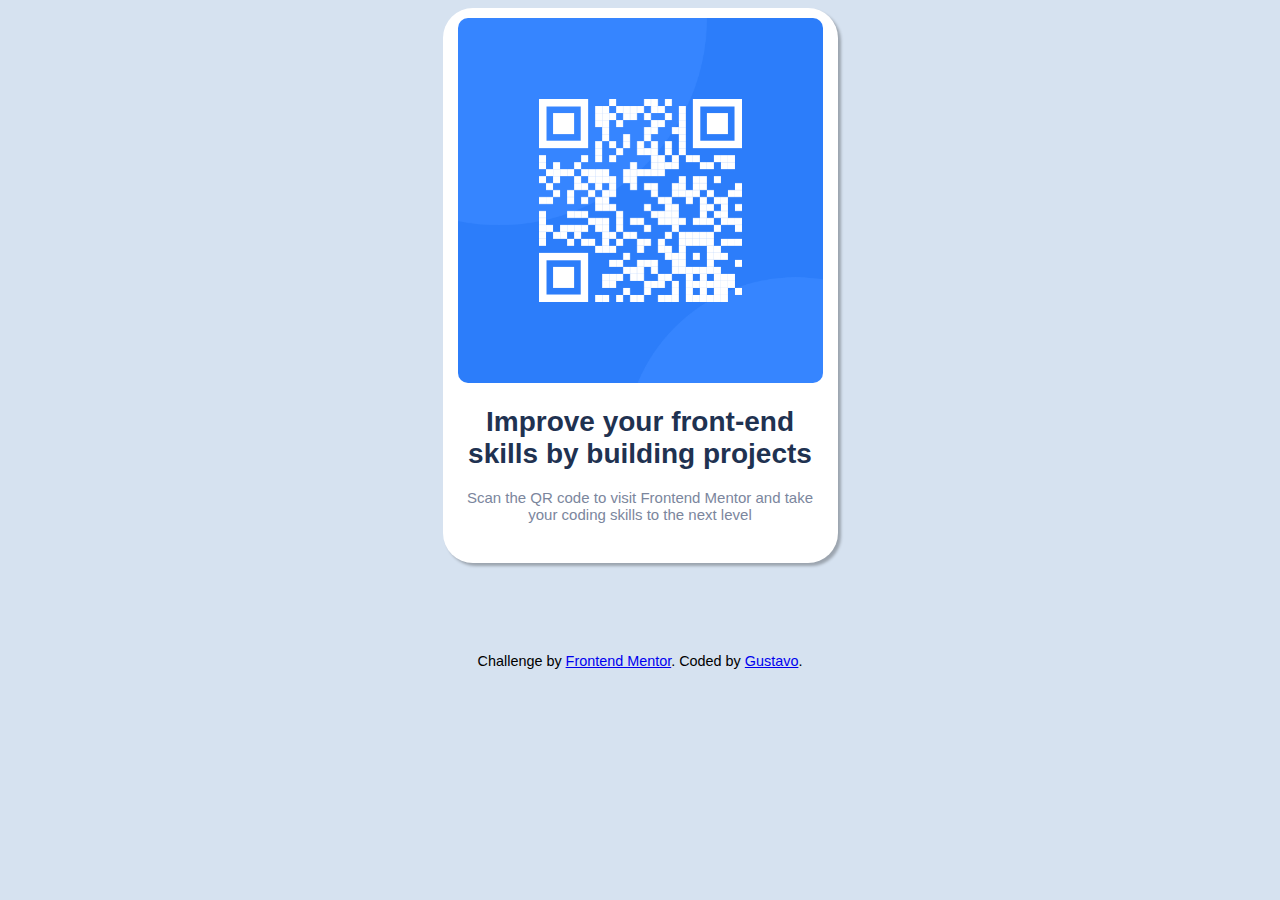
<file: qr-code-component-main/index.html>
<!DOCTYPE html>
<html lang="en">
<head>
  <meta charset="UTF-8">
  <meta name="viewport" content="width=device-width, initial-scale=1.0"> <!-- displays site properly based on user's device -->

  <link rel="icon" type="image/png" sizes="32x32" href="./images/favicon-32x32.png">
  
  <title>Frontend Mentor | QR code component</title>

  <link rel="stylesheet" href="style.css">
  
</head>
<body>

  <div id="card">
    <div id="qrcode"><img src="images/image-qr-code.png" alt="qr code"></div>
    <h1>Improve your front-end skills by building projects</h1>
    <p>Scan the QR code to visit Frontend Mentor and take your coding skills to the next level</p>
  </div>
  
  <div class="attribution">
    Challenge by <a href="https://www.frontendmentor.io?ref=challenge" target="_blank">Frontend Mentor</a>. 
    Coded by <a href="#">Gustavo</a>.
  </div>
</body>
</html>
</file>
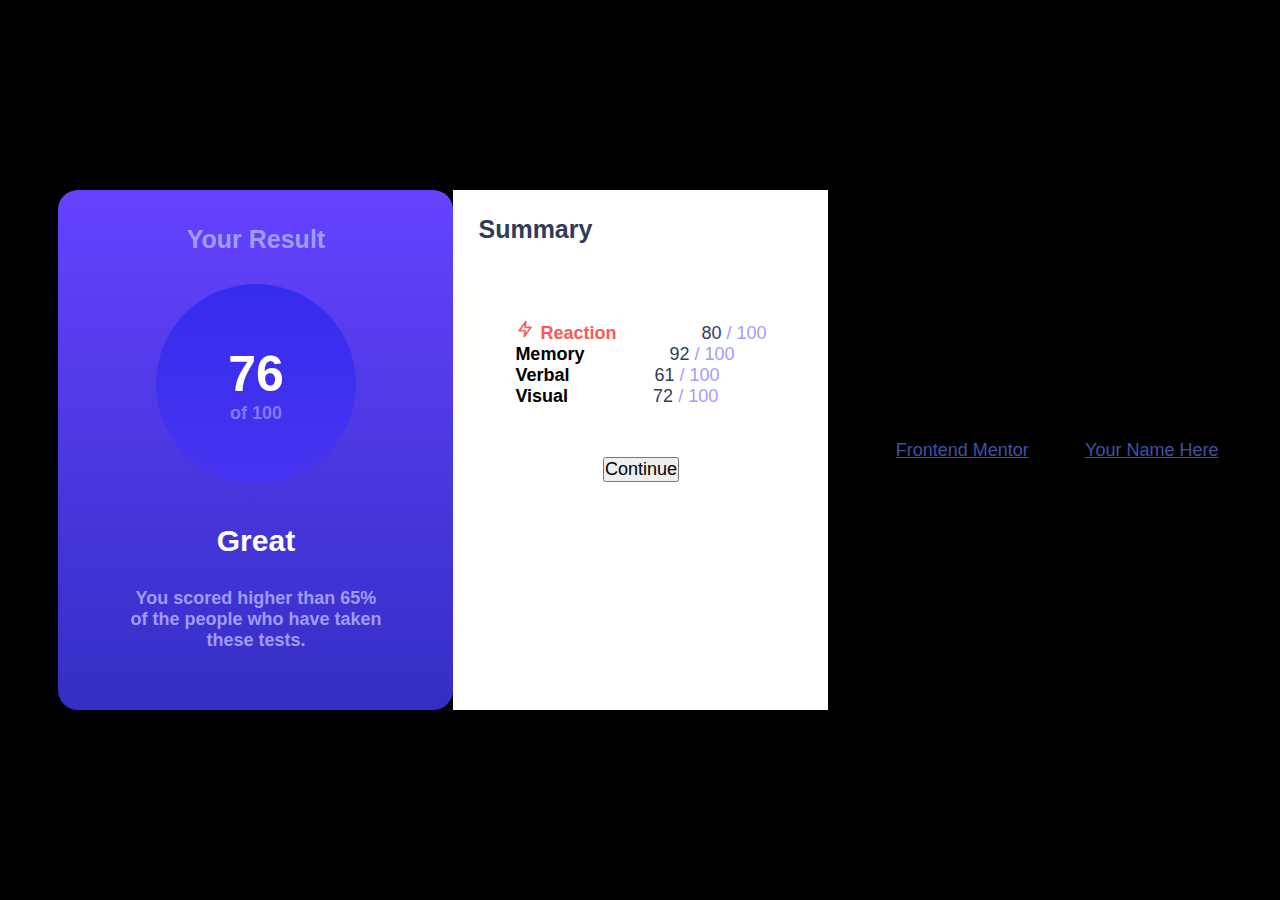
<file: results-summary-component-main/index.html>
<!DOCTYPE html>
<html lang="en">
<head>
  <meta charset="UTF-8">
  <meta name="viewport" content="width=device-width, initial-scale=1.0"> <!-- displays site properly based on user's device -->

  <link rel="icon" type="image/png" sizes="32x32" href="./assets/images/favicon-32x32.png">
  
  <title>Frontend Mentor | Results summary component</title>

  <link rel="stylesheet" href="style.css">
  <style>
    .attribution { font-size: 11px; text-align: center; }
    .attribution a { color: hsl(228, 45%, 44%); }
  </style>
</head>
<body>

  <div id="result">
    <h1 id="resultTitle">Your Result</h1>
    <div id="scoreCircle">
      <span id="scoreNumber">76</span>
      <p>of 100</p>
    </div>
    <h2>Great</h2>
    <p>You scored higher than 65% of the people who have taken these tests.</p>
  </div>
  
  <div id="summary">
    <h1>Summary</h1>
    <div>
      <p>
        <span id="reaction"><img src="design/icons8-raio-64 (1).png" alt="" width="20"> Reaction</span>
        <span class="firstNumber">80</span> <span class="secondNumber">/ 100</span>
      </p>
      <p>
        <span id="memory">Memory</span>
        <span class="firstNumber">92</span> <span class="secondNumber">/ 100</span>
      </p>
      <p>
        <span id="verbal">Verbal</span>
        <span class="firstNumber">61</span> <span class="secondNumber">/ 100</span>
      </p>
      <p>
        <span id="visual">Visual</span>
        <span class="firstNumber">72</span> <span class="secondNumber">/ 100</span>
      </p>
    </div>
    <button>Continue</button>
  </div>
  


  <div class="attribution">
    Challenge by <a href="https://www.frontendmentor.io?ref=challenge" target="_blank">Frontend Mentor</a>. 
    Coded by <a href="#">Your Name Here</a>.
  </div>
</body>
</html>
</file>
<file: qr-code-component-main/style.css>
@charset "UTF-8";
@font-face {
    font-family: [Outfit];
    src: url('https://fonts.googleapis.com/css2?family=Outfit:wght@400;700&display=swap');
}
:root{
    --White: hsl(0, 0%, 100%);
    --Light_gray: hsl(212, 45%, 89%);
    --Grayish_blue: #7B869D;
    --Dark_blue: hsl(218, 44%, 22%);
}

*{
    font-family:  'Outfit', sans-serif;;
}
body{
    display: flex;
    justify-content: center;
    align-items: center;
    flex-direction: column;
    gap: 90px;
    background-color: var(--Light_gray);
}

#card{
    width: 375px;
    display: flex;
    flex-direction: column;
    text-align: center;
    padding: 10px;
    border-radius: 30px;
    background-color: var(--White);
    box-shadow: 3px 3px 3px rgba(0, 0, 0, 0.274);
}

h1{
    color: var(--Dark_blue);
    font-size: 28px;
    font-weight: 700;
}
p{
    font-size: 15px;
    text-align: center;
    color: var(--Grayish_blue);
    margin-top: 0;
    margin-bottom: 30px;
}
#qrcode > img{
    width: 365px;
    border-radius: 10px;
    
}


.attribution{
    font-size: 0.9em;
}
</file>
<file: results-summary-component-main/style.css>
@charset "UTF-8";
@font-face {
    font-family: [Hanken Grotesk];
    src: url('https://fonts.googleapis.com/css2?family=Hanken+Grotesk:wght@400;500;700;800&display=swap');
}
:root{
    /* Colors */
    --Light_red: #FF5757;
    --Orangey_yellow: hsl(39, 100%, 56%);
    --Green_teal: hsl(166, 100%, 37%);
    --Cobalt_blue: hsl(234, 85%, 45%);

    /* Gradiente div result */
    --Light_slate_blue: #6542ff;
    --Light_royal_blue: #342ec4;
    /* Gradiente div circulo */
    --Violet_blue: #362ced;
    --Persian_blue: #4734f0;
    /* Cores neutras */
    --Pale_blue: #8577ff;
    --Light_lavender: #a09cff;
    --Dark_gray_blue: hsl(224, 30%, 27%);
}
*{
    margin: 0;
    padding: 0;
    font-family: 'Hanken Grotesk', sans-serif;
    font-size: 18px;
}
body{
    display: flex;
    justify-content: center;
    align-items: center;
    height: 100vh;
    background-color: black;
}
#result{
    width: 375px;
    height: 500px;
    display: flex;
    flex-direction: column;
    align-items: center;
    background-image: linear-gradient(var(--Light_slate_blue), var(--Light_royal_blue) );
    border-radius: 20px;
    color: white;  
    padding: 10px;
}
#resultTitle{
    margin-top: 15px;
    padding: 10px;
    color: var(--Light_lavender);
    font-size: 25px;
}
#scoreCircle{
    margin: 20px 0;
    border-radius: 50%;
    background-image: linear-gradient(var(--Violet_blue), var(--Persian_blue));
    width: 200px;
    height: 200px;
    display: flex;
    flex-direction: column;
    justify-content: center;
    align-items: center;

}
#scoreNumber{
    font-size: 50px;
    font-weight: bolder;
}
#scoreCircle > p{
    color: var(--Pale_blue);
    font-weight: 600;
}
h2{
    font-size: 30px;
    margin: 20px;
}

#result > p{
    color: var(--Light_lavender);
    text-align: center;
    font-weight: 600;
    width: 252px;
    padding: 10px;
    margin-bottom: 20px;
}








#summary{
    background-color: white;
    color: black;
    width: 375px;
    height: 520px;
    display: flex;
    flex-direction: column;
    align-items: center;
    gap: 50px;
}

#summary > h1{
    align-self: flex-start;
    padding: 25px;
    font-size: 25px;
    color: var(--Dark_gray_blue);
}

#reaction{
    color: var(--Light_red);
    font-weight: 600;
    margin-right: 80px;
}
#memory{
    font-weight: 600;
    margin-right: 80px;
}
#verbal{
    font-weight: 600;
    margin-right: 80px;
}
#visual{
    font-weight: 600;
    margin-right: 80px;
}
.firstNumber{
    color: var(--Dark_gray_blue);
}
.secondNumber{
    color: var(--Light_lavender);
}

@media (max-width: 600px)
{
  body{
    display: flex;
    flex-direction: column;
  }
}
</file>
